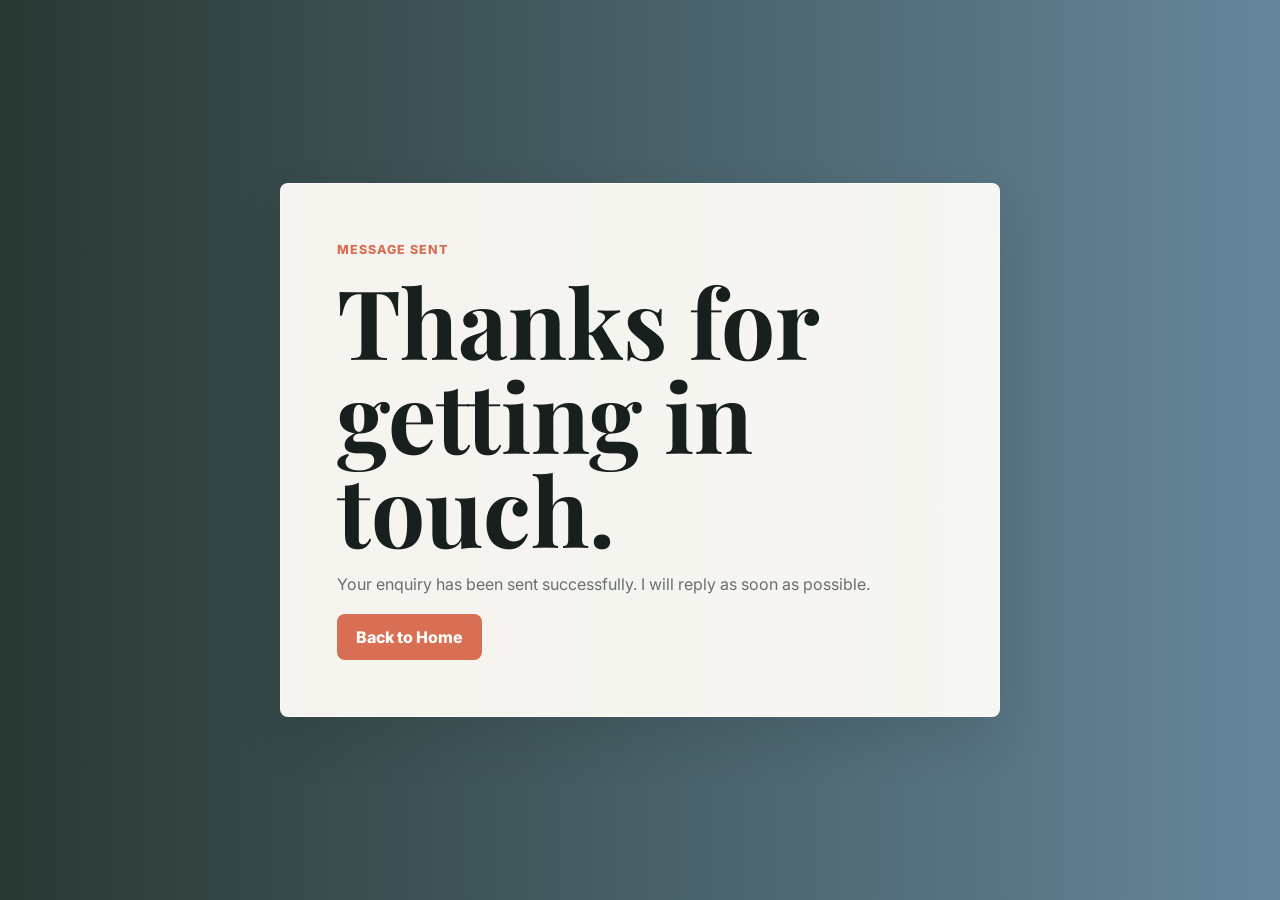
<file: thank-you.html>
<!DOCTYPE html>
<html lang="en">
<head>
  <meta charset="UTF-8">
  <meta name="viewport" content="width=device-width, initial-scale=1.0">
  <title>Message Sent</title>
  <link rel="preconnect" href="https://fonts.googleapis.com">
  <link rel="preconnect" href="https://fonts.gstatic.com" crossorigin>
  <link
    href="https://fonts.googleapis.com/css2?family=Inter:wght@400;500;600;700;800&family=Playfair+Display:wght@700;800&display=swap"
    rel="stylesheet"
  >
  <link rel="stylesheet" href="styles.css">
</head>
<body>
  <main class="thank-you-page">
    <section class="thank-you-box">
      <p class="eyebrow">Message sent</p>
      <h1>Thanks for getting in touch.</h1>
      <p>Your enquiry has been sent successfully. I will reply as soon as possible.</p>
      <a class="button button-primary" href="index.html">Back to Home</a>
    </section>
  </main>
</body>
</html>
</file>
<file: styles.css>
:root {
  --bg: #f4f1ea;
  --ink: #17201d;
  --muted: #68716d;
  --line: #d9d2c5;
  --paper: #fffdf8;
  --forest: #24443a;
  --blue: #2f5d7c;
  --coral: #d86f54;
  --mint: #d6eadf;
  --shadow: 0 22px 50px rgba(23, 32, 29, 0.14);
  --radius: 8px;
}

* {
  box-sizing: border-box;
}

html {
  scroll-behavior: smooth;
}

body {
  margin: 0;
  font-family: "Inter", Arial, sans-serif;
  color: var(--ink);
  background: var(--bg);
}

img {
  display: block;
  max-width: 100%;
}

a {
  color: inherit;
}

.site-header {
  position: sticky;
  top: 0;
  z-index: 20;
  display: flex;
  align-items: center;
  justify-content: space-between;
  gap: 18px;
  padding: 16px clamp(16px, 4vw, 44px);
  background: rgba(244, 241, 234, 0.92);
  border-bottom: 1px solid var(--line);
  backdrop-filter: blur(14px);
}

.brand {
  font-weight: 800;
  text-decoration: none;
}

.site-nav {
  display: flex;
  gap: 20px;
}

.site-nav a {
  color: var(--muted);
  font-size: 0.95rem;
  font-weight: 700;
  text-decoration: none;
}

.site-nav a:hover {
  color: var(--ink);
}

.button {
  display: inline-flex;
  align-items: center;
  justify-content: center;
  min-height: 44px;
  border: 1px solid transparent;
  border-radius: var(--radius);
  padding: 12px 18px;
  font: inherit;
  font-weight: 800;
  text-decoration: none;
  cursor: pointer;
  transition: transform 160ms ease, background-color 160ms ease, border-color 160ms ease;
}

.button:hover {
  transform: translateY(-1px);
}

.button-primary {
  color: #fffdf8;
  background: var(--coral);
}

.button-primary:hover {
  background: #bd553e;
}

.button-dark {
  color: #fffdf8;
  background: var(--forest);
}

.button-light {
  color: var(--ink);
  background: var(--paper);
  border-color: var(--line);
}

.hero {
  position: relative;
  min-height: calc(100vh - 74px);
  display: grid;
  align-items: end;
  padding: clamp(28px, 5vw, 56px);
  overflow: hidden;
  color: #fff;
  background: var(--forest);
}

.hero-media {
  position: absolute;
  inset: 0;
  background:
    linear-gradient(90deg, rgba(13, 30, 26, 0.9) 0%, rgba(13, 30, 26, 0.68) 48%, rgba(13, 30, 26, 0.18) 100%),
    url("https://images.unsplash.com/photo-1497366811353-6870744d04b2?auto=format&fit=crop&w=1800&q=82") center / cover;
}

.hero-content {
  position: relative;
  z-index: 1;
  width: min(820px, 100%);
  padding-bottom: clamp(58px, 12vh, 128px);
}

.eyebrow {
  margin: 0 0 12px;
  color: var(--coral);
  font-size: 0.78rem;
  font-weight: 800;
  letter-spacing: 0.08em;
  text-transform: uppercase;
}

h1,
h2 {
  margin: 0;
  font-family: "Playfair Display", Georgia, serif;
  line-height: 0.98;
  letter-spacing: 0;
}

h1 {
  max-width: 850px;
  font-size: clamp(3.4rem, 9vw, 8.4rem);
}

h2 {
  font-size: clamp(2.15rem, 5.8vw, 4.7rem);
}

h3 {
  margin: 0;
  font-size: 1.25rem;
}

p {
  color: var(--muted);
  line-height: 1.65;
}

.hero-content p:not(.eyebrow) {
  max-width: 620px;
  color: rgba(255, 255, 255, 0.84);
  font-size: 1.12rem;
}

.hero-actions {
  display: flex;
  flex-wrap: wrap;
  gap: 12px;
  margin-top: 28px;
}

.hero-panel {
  position: absolute;
  right: clamp(16px, 4vw, 44px);
  bottom: clamp(16px, 4vw, 44px);
  z-index: 2;
  width: min(330px, calc(100% - 32px));
  padding: 20px;
  color: var(--ink);
  background: rgba(255, 253, 248, 0.94);
  border: 1px solid rgba(255, 255, 255, 0.5);
  border-radius: var(--radius);
  box-shadow: var(--shadow);
}

.hero-panel span,
.hero-panel a {
  display: block;
  color: var(--muted);
  text-decoration: none;
}

.hero-panel strong {
  display: block;
  margin: 8px 0;
  font-size: 1.25rem;
  line-height: 1.25;
}

.intro-band,
.section-wrap,
.services-section,
.pricing-section,
.about-section,
.contact-section {
  padding: clamp(36px, 7vw, 78px) clamp(16px, 4vw, 44px);
}

.intro-band {
  display: grid;
  grid-template-columns: repeat(3, minmax(0, 1fr));
  gap: 1px;
  padding-top: 0;
  padding-bottom: 0;
  background: var(--line);
}

.intro-band div {
  min-height: 142px;
  display: grid;
  align-content: center;
  gap: 8px;
  padding: 24px;
  background: var(--paper);
}

.intro-band strong {
  font-size: 1.45rem;
}

.intro-band span {
  color: var(--muted);
  line-height: 1.5;
}

.section-heading {
  max-width: 780px;
  margin-bottom: 28px;
}

.project-grid {
  display: grid;
  grid-template-columns: repeat(3, minmax(0, 1fr));
  gap: 14px;
}

.project-card,
.service-card,
.contact-form {
  background: var(--paper);
  border: 1px solid var(--line);
  border-radius: var(--radius);
  box-shadow: var(--shadow);
}

.project-card {
  overflow: hidden;
}

.project-card img {
  width: 100%;
  aspect-ratio: 4 / 3;
  object-fit: cover;
}

.project-card div {
  padding: 22px;
}

.project-card span {
  display: inline-block;
  margin-bottom: 10px;
  color: var(--blue);
  font-size: 0.78rem;
  font-weight: 800;
  letter-spacing: 0.06em;
  text-transform: uppercase;
}

.services-section {
  color: #fffdf8;
  background: var(--forest);
}

.services-section .section-heading p,
.services-section .service-card p {
  color: rgba(255, 253, 248, 0.72);
}

.service-grid {
  display: grid;
  grid-template-columns: repeat(4, minmax(0, 1fr));
  gap: 14px;
}

.service-card {
  min-height: 230px;
  display: flex;
  flex-direction: column;
  justify-content: space-between;
  padding: 22px;
  color: #fffdf8;
  background: rgba(255, 255, 255, 0.08);
  border-color: rgba(255, 255, 255, 0.14);
  box-shadow: none;
}

.pricing-section {
  display: flex;
  align-items: center;
  justify-content: space-between;
  gap: 24px;
  background: var(--blue);
}

.pricing-section h2,
.pricing-section p {
  color: #fffdf8;
}

.pricing-section > div:first-child {
  max-width: 780px;
}

.pricing-actions {
  display: flex;
  flex-wrap: wrap;
  gap: 12px;
}

.about-section {
  display: grid;
  grid-template-columns: 0.9fr 1.1fr;
  gap: clamp(24px, 5vw, 64px);
  align-items: center;
}

.about-image img {
  width: 100%;
  aspect-ratio: 1 / 1;
  object-fit: cover;
  border-radius: var(--radius);
}

.about-copy {
  max-width: 760px;
}

.stat-list {
  display: grid;
  grid-template-columns: repeat(3, minmax(0, 1fr));
  gap: 12px;
  margin: 26px 0 12px;
}

.stat-list div {
  min-height: 150px;
  display: grid;
  align-content: center;
  gap: 10px;
  padding: 18px;
  background: var(--paper);
  border: 1px solid var(--line);
  border-radius: var(--radius);
}

.stat-list strong {
  color: var(--coral);
  font-size: clamp(2rem, 5vw, 3.2rem);
  line-height: 1;
}

.stat-list span {
  color: var(--ink);
  font-weight: 800;
  line-height: 1.35;
}

.source-note {
  margin-top: 10px;
  font-size: 0.9rem;
}

.contact-section {
  display: grid;
  grid-template-columns: 0.9fr 1.1fr;
  gap: clamp(24px, 5vw, 64px);
  align-items: start;
  background: var(--mint);
}

.contact-copy {
  position: sticky;
  top: 98px;
}

.email-link {
  display: inline-flex;
  margin-top: 8px;
  color: var(--blue);
  font-weight: 800;
  text-decoration: none;
}

.email-link:hover {
  text-decoration: underline;
}

.contact-form {
  display: grid;
  gap: 12px;
  padding: clamp(20px, 4vw, 34px);
}

label {
  font-weight: 800;
}

input,
select,
textarea {
  width: 100%;
  min-height: 48px;
  border: 1px solid var(--line);
  border-radius: var(--radius);
  padding: 12px 14px;
  color: var(--ink);
  background: #fffaf1;
  font: inherit;
}

textarea {
  min-height: 126px;
  resize: vertical;
}

.form-message {
  min-height: 28px;
  margin: 0;
  color: var(--blue);
  font-weight: 800;
}

.thank-you-page {
  min-height: 100vh;
  display: grid;
  place-items: center;
  padding: 24px;
  background:
    linear-gradient(90deg, rgba(13, 30, 26, 0.88), rgba(47, 93, 124, 0.72)),
    url("https://images.unsplash.com/photo-1497366811353-6870744d04b2?auto=format&fit=crop&w=1800&q=82") center / cover;
}

.thank-you-box {
  width: min(720px, 100%);
  padding: clamp(28px, 6vw, 56px);
  background: rgba(255, 253, 248, 0.95);
  border: 1px solid rgba(255, 255, 255, 0.55);
  border-radius: var(--radius);
  box-shadow: var(--shadow);
}

.thank-you-box h1 {
  color: var(--ink);
  font-size: clamp(3rem, 8vw, 6rem);
}

@media (max-width: 980px) {
  .site-header {
    flex-wrap: wrap;
  }

  .site-nav {
    order: 3;
    width: 100%;
    overflow-x: auto;
  }

  .intro-band,
  .project-grid,
  .service-grid,
  .stat-list,
  .pricing-section,
  .about-section,
  .contact-section {
    grid-template-columns: 1fr;
  }

  .pricing-section {
    align-items: flex-start;
    flex-direction: column;
  }

  .contact-copy {
    position: static;
  }

  .service-card {
    min-height: 180px;
  }
}

@media (max-width: 640px) {
  .site-header {
    align-items: flex-start;
  }

  .site-header .button {
    width: 100%;
  }

  .site-nav {
    gap: 14px;
  }

  .hero {
    min-height: 780px;
    padding: 24px 16px;
  }

  .hero-content {
    padding-bottom: 190px;
  }

  .hero-panel {
    left: 16px;
    right: 16px;
  }

  .button,
  .hero-actions .button,
  .pricing-actions .button {
    width: 100%;
  }
}
</file>
